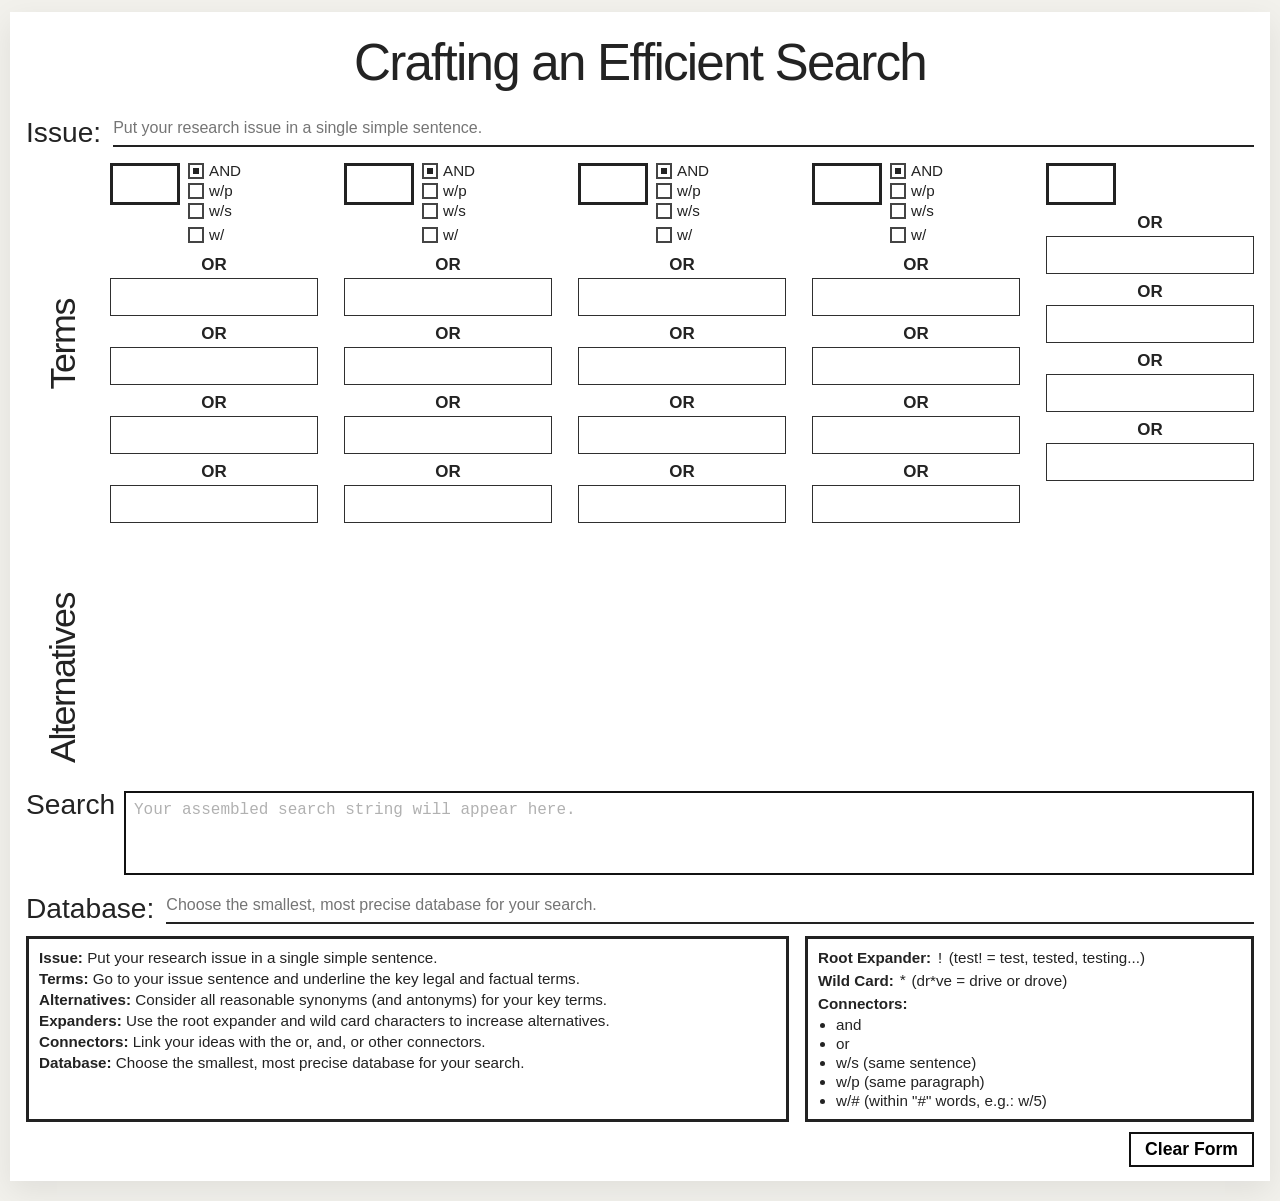
<file: index.html>
<!doctype html>
<html lang="en">
<head>
  <meta charset="utf-8" />
  <meta name="viewport" content="width=device-width, initial-scale=1" />
  <title>Crafting an Efficient Search</title>
  <meta name="description" content="Interactive recreation of the Crafting an Efficient Search worksheet." />
  <link rel="stylesheet" href="styles.css" />
</head>
<body>
  <main class="page" aria-label="Crafting an Efficient Search worksheet">
    <form id="worksheet" class="worksheet" autocomplete="off" spellcheck="false">
      <header class="title-row">
        <h1>Crafting an Efficient Search</h1>
      </header>

      <section class="line-field issue-field" aria-labelledby="issue-label">
        <label id="issue-label" for="issue">Issue:</label>
        <input id="issue" name="issue" type="text" placeholder="Put your research issue in a single simple sentence." />
      </section>

      <section class="builder" aria-label="Search terms and alternatives">
        <div class="builder__label builder__label--terms">Terms</div>

        <div class="columns" id="columns">
          <section class="column" aria-label="Column 1">
            <div class="term-row">
              <input id="c1-term" type="text" aria-label="Term 1" />
              <fieldset class="connector-group" data-active="AND" aria-label="Connector group 1">
                <legend class="sr-only">Connector group 1</legend>
                <label class="connector-option">
                  <input type="radio" name="connector1" value="AND" checked />
                  <span class="box"></span><span>AND</span>
                </label>
                <label class="connector-option">
                  <input type="radio" name="connector1" value="w/p" />
                  <span class="box"></span><span>w/p</span>
                </label>
                <label class="connector-option">
                  <input type="radio" name="connector1" value="w/s" />
                  <span class="box"></span><span>w/s</span>
                </label>
                <label class="connector-option connector-option--distance">
                  <input type="radio" name="connector1" value="w/#" />
                  <span class="box"></span><span>w/</span>
                  <input class="wcount" id="count1" type="number" min="1" step="1" inputmode="numeric" aria-label="Distance for connector group 1" placeholder="#" />
                </label>
              </fieldset>
            </div>
            <div class="alt-row"><span>OR</span><input id="c1-alt1" type="text" aria-label="Alternative 1.1" /></div>
            <div class="alt-row"><span>OR</span><input id="c1-alt2" type="text" aria-label="Alternative 1.2" /></div>
            <div class="alt-row"><span>OR</span><input id="c1-alt3" type="text" aria-label="Alternative 1.3" /></div>
            <div class="alt-row"><span>OR</span><input id="c1-alt4" type="text" aria-label="Alternative 1.4" /></div>
          </section>

          <section class="column" aria-label="Column 2">
            <div class="term-row">
              <input id="c2-term" type="text" aria-label="Term 2" />
              <fieldset class="connector-group" data-active="AND" aria-label="Connector group 2">
                <legend class="sr-only">Connector group 2</legend>
                <label class="connector-option"><input type="radio" name="connector2" value="AND" checked /><span class="box"></span><span>AND</span></label>
                <label class="connector-option"><input type="radio" name="connector2" value="w/p" /><span class="box"></span><span>w/p</span></label>
                <label class="connector-option"><input type="radio" name="connector2" value="w/s" /><span class="box"></span><span>w/s</span></label>
                <label class="connector-option connector-option--distance"><input type="radio" name="connector2" value="w/#" /><span class="box"></span><span>w/</span><input class="wcount" id="count2" type="number" min="1" step="1" inputmode="numeric" aria-label="Distance for connector group 2" placeholder="#" /></label>
              </fieldset>
            </div>
            <div class="alt-row"><span>OR</span><input id="c2-alt1" type="text" aria-label="Alternative 2.1" /></div>
            <div class="alt-row"><span>OR</span><input id="c2-alt2" type="text" aria-label="Alternative 2.2" /></div>
            <div class="alt-row"><span>OR</span><input id="c2-alt3" type="text" aria-label="Alternative 2.3" /></div>
            <div class="alt-row"><span>OR</span><input id="c2-alt4" type="text" aria-label="Alternative 2.4" /></div>
          </section>

          <section class="column" aria-label="Column 3">
            <div class="term-row">
              <input id="c3-term" type="text" aria-label="Term 3" />
              <fieldset class="connector-group" data-active="AND" aria-label="Connector group 3">
                <legend class="sr-only">Connector group 3</legend>
                <label class="connector-option"><input type="radio" name="connector3" value="AND" checked /><span class="box"></span><span>AND</span></label>
                <label class="connector-option"><input type="radio" name="connector3" value="w/p" /><span class="box"></span><span>w/p</span></label>
                <label class="connector-option"><input type="radio" name="connector3" value="w/s" /><span class="box"></span><span>w/s</span></label>
                <label class="connector-option connector-option--distance"><input type="radio" name="connector3" value="w/#" /><span class="box"></span><span>w/</span><input class="wcount" id="count3" type="number" min="1" step="1" inputmode="numeric" aria-label="Distance for connector group 3" placeholder="#" /></label>
              </fieldset>
            </div>
            <div class="alt-row"><span>OR</span><input id="c3-alt1" type="text" aria-label="Alternative 3.1" /></div>
            <div class="alt-row"><span>OR</span><input id="c3-alt2" type="text" aria-label="Alternative 3.2" /></div>
            <div class="alt-row"><span>OR</span><input id="c3-alt3" type="text" aria-label="Alternative 3.3" /></div>
            <div class="alt-row"><span>OR</span><input id="c3-alt4" type="text" aria-label="Alternative 3.4" /></div>
          </section>

          <section class="column" aria-label="Column 4">
            <div class="term-row">
              <input id="c4-term" type="text" aria-label="Term 4" />
              <fieldset class="connector-group" data-active="AND" aria-label="Connector group 4">
                <legend class="sr-only">Connector group 4</legend>
                <label class="connector-option"><input type="radio" name="connector4" value="AND" checked /><span class="box"></span><span>AND</span></label>
                <label class="connector-option"><input type="radio" name="connector4" value="w/p" /><span class="box"></span><span>w/p</span></label>
                <label class="connector-option"><input type="radio" name="connector4" value="w/s" /><span class="box"></span><span>w/s</span></label>
                <label class="connector-option connector-option--distance"><input type="radio" name="connector4" value="w/#" /><span class="box"></span><span>w/</span><input class="wcount" id="count4" type="number" min="1" step="1" inputmode="numeric" aria-label="Distance for connector group 4" placeholder="#" /></label>
              </fieldset>
            </div>
            <div class="alt-row"><span>OR</span><input id="c4-alt1" type="text" aria-label="Alternative 4.1" /></div>
            <div class="alt-row"><span>OR</span><input id="c4-alt2" type="text" aria-label="Alternative 4.2" /></div>
            <div class="alt-row"><span>OR</span><input id="c4-alt3" type="text" aria-label="Alternative 4.3" /></div>
            <div class="alt-row"><span>OR</span><input id="c4-alt4" type="text" aria-label="Alternative 4.4" /></div>
          </section>

          <section class="column" aria-label="Column 5">
            <div class="term-row term-row--single">
              <input id="c5-term" type="text" aria-label="Term 5" />
            </div>
            <div class="alt-row"><span>OR</span><input id="c5-alt1" type="text" aria-label="Alternative 5.1" /></div>
            <div class="alt-row"><span>OR</span><input id="c5-alt2" type="text" aria-label="Alternative 5.2" /></div>
            <div class="alt-row"><span>OR</span><input id="c5-alt3" type="text" aria-label="Alternative 5.3" /></div>
            <div class="alt-row"><span>OR</span><input id="c5-alt4" type="text" aria-label="Alternative 5.4" /></div>
          </section>
        </div>

        <div class="builder__label builder__label--alternatives">Alternatives</div>
      </section>

      <section class="search-section" aria-labelledby="search-label">
        <div class="search-label-wrap">
          <label id="search-label" class="search-label" for="searchOutput">Search</label>
        </div>
        <textarea id="searchOutput" readonly spellcheck="false" placeholder="Your assembled search string will appear here."></textarea>
      </section>

      <section class="line-field database-field" aria-labelledby="database-label">
        <label id="database-label" for="database">Database:</label>
        <input id="database" name="database" type="text" placeholder="Choose the smallest, most precise database for your search." />
      </section>

      <section class="help-grid" aria-label="Search strategy notes">
        <div class="help-box">
          <p><strong>Issue:</strong> Put your research issue in a single simple sentence.</p>
          <p><strong>Terms:</strong> Go to your issue sentence and underline the key legal and factual terms.</p>
          <p><strong>Alternatives:</strong> Consider all reasonable synonyms (and antonyms) for your key terms.</p>
          <p><strong>Expanders:</strong> Use the root expander and wild card characters to increase alternatives.</p>
          <p><strong>Connectors:</strong> Link your ideas with the or, and, or other connectors.</p>
          <p><strong>Database:</strong> Choose the smallest, most precise database for your search.</p>
        </div>

        <div class="help-box">
          <p><strong>Root Expander:</strong> <span class="mono">!</span> (test! = test, tested, testing...)</p>
          <p><strong>Wild Card:</strong> <span class="mono">*</span> (dr*ve = drive or drove)</p>
          <p><strong>Connectors:</strong></p>
          <ul>
            <li>and</li>
            <li>or</li>
            <li>w/s (same sentence)</li>
            <li>w/p (same paragraph)</li>
            <li>w/# (within "#" words, e.g.: w/5)</li>
          </ul>
        </div>
      </section>

      <div class="actions">
        <button id="clearForm" type="button">Clear Form</button>
      </div>
    </form>
  </main>

  <script src="script.js"></script>
</body>
</html>
</file>
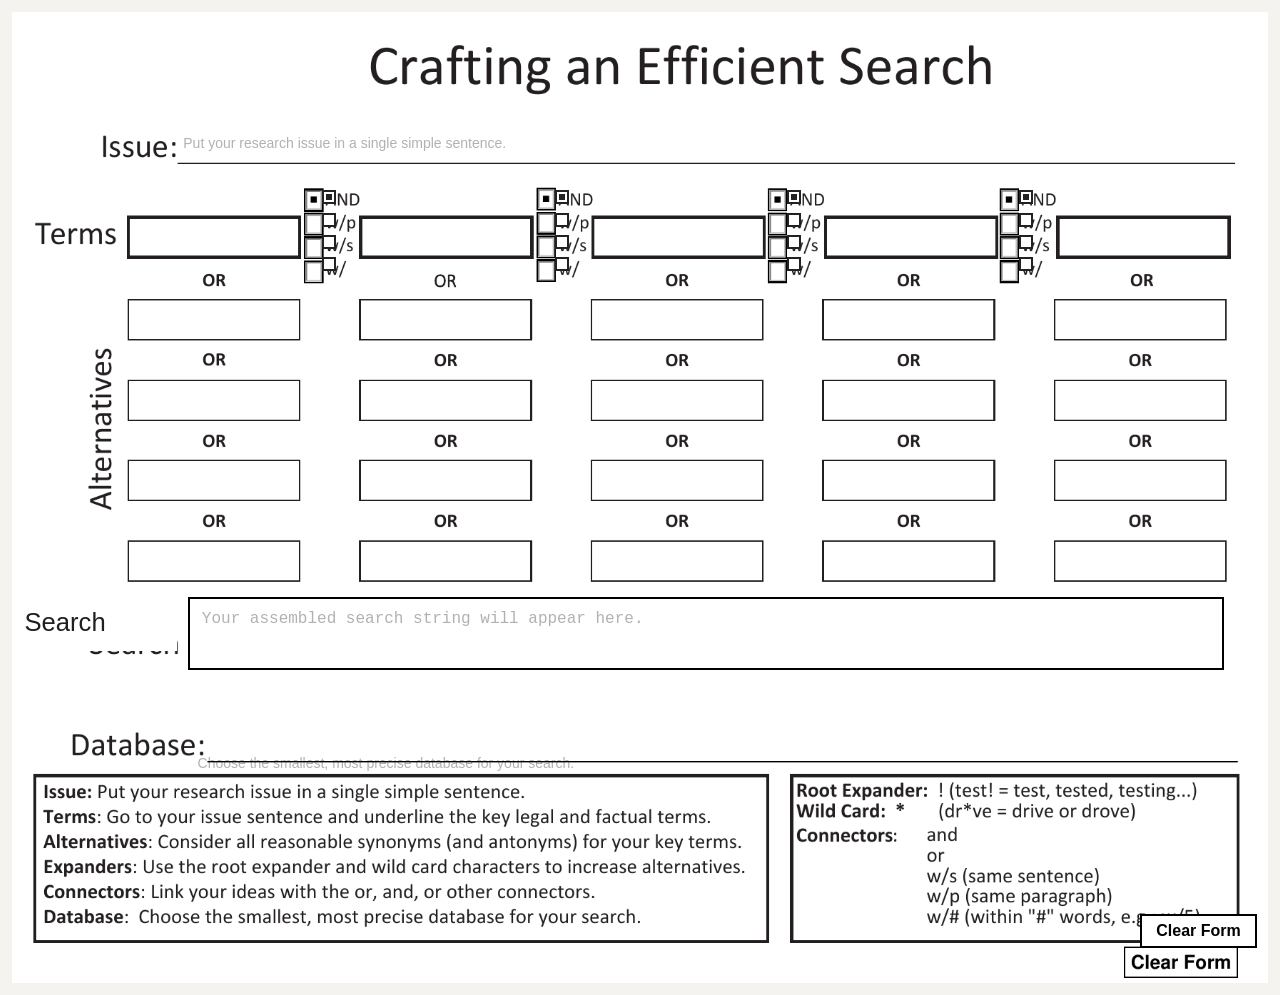
<file: search-template-site/index.html>
<!doctype html>
<html lang="en">
<head>
  <meta charset="utf-8" />
  <meta name="viewport" content="width=device-width, initial-scale=1" />
  <title>Crafting an Efficient Search</title>
  <meta name="description" content="Interactive recreation of the Crafting an Efficient Search worksheet." />
  <link rel="stylesheet" href="styles.css" />
</head>
<body>
  <main class="stage">
    <section class="sheet" id="sheet" aria-label="Crafting an Efficient Search worksheet">
      <img class="sheet__bg" src="assets/page-bg.png" alt="" aria-hidden="true" />
      <form id="worksheet" class="overlay" autocomplete="off" spellcheck="false"></form>
    </section>
  </main>

  <script src="script.js"></script>
</body>
</html>
</file>
<file: styles.css>
:root {
  --page-max: 1320px;
  --text: #232323;
  --line: #222;
  --muted: #7a7a7a;
  --paper: #fff;
  --bg: #f2f1ec;
}

* { box-sizing: border-box; }
html, body { margin: 0; padding: 0; background: var(--bg); color: var(--text); }
body {
  font-family: Arial, Helvetica, sans-serif;
  -webkit-font-smoothing: antialiased;
  text-rendering: optimizeLegibility;
}

.page {
  width: min(var(--page-max), calc(100vw - 20px));
  margin: 12px auto 20px;
  background: var(--paper);
  padding: 18px 16px 14px;
  box-shadow: 0 10px 30px rgba(0,0,0,.08);
}

.worksheet { margin: 0; }
.title-row h1 {
  margin: 6px 0 22px;
  text-align: center;
  font-size: clamp(2.1rem, 4vw, 3.35rem);
  font-weight: 400;
  letter-spacing: -0.035em;
  line-height: 1.05;
}

.line-field {
  display: grid;
  grid-template-columns: auto 1fr;
  align-items: end;
  gap: 12px;
}

.line-field label {
  font-size: clamp(1.65rem, 2.2vw, 2.05rem);
  line-height: 1;
  white-space: nowrap;
}

.line-field input {
  width: 100%;
  border: 0;
  border-bottom: 2px solid var(--line);
  border-radius: 0;
  padding: 7px 0 8px;
  background: transparent;
  font-size: 1rem;
  outline: none;
}

.issue-field { margin-bottom: 16px; }
.database-field { margin-top: 14px; }

.builder {
  display: grid;
  grid-template-columns: 76px 1fr;
  column-gap: 8px;
  align-items: start;
}

.builder__label {
  writing-mode: vertical-rl;
  transform: rotate(180deg);
  font-size: clamp(1.9rem, 2.8vw, 2.5rem);
  line-height: 1;
  font-weight: 400;
  align-self: center;
  justify-self: center;
  letter-spacing: -0.04em;
}

.builder__label--terms { margin-top: 4px; }
.builder__label--alternatives { margin-top: 70px; }

.columns {
  display: grid;
  grid-template-columns: repeat(5, minmax(170px, 1fr));
  gap: 0 26px;
  align-items: start;
}

.column { min-width: 0; }

.term-row {
  display: grid;
  grid-template-columns: minmax(0, 1fr) 130px;
  gap: 8px;
  align-items: start;
}

.term-row input[type="text"] {
  width: 100%;
  min-width: 0;
  height: 42px;
  padding: 8px 10px;
  border: 3px solid var(--line);
  background: #fff;
  font-size: 1rem;
  outline: none;
}

.connector-group {
  margin: 0;
  padding: 0;
  border: 0;
  min-width: 0;
  display: grid;
  gap: 4px;
  align-content: start;
}

.sr-only {
  position: absolute;
  width: 1px;
  height: 1px;
  padding: 0;
  margin: -1px;
  overflow: hidden;
  clip: rect(0, 0, 0, 0);
  white-space: nowrap;
  border: 0;
}

.connector-option {
  display: inline-grid;
  grid-template-columns: 16px auto;
  align-items: center;
  gap: 5px;
  font-size: 0.95rem;
  line-height: 1;
  cursor: pointer;
  white-space: nowrap;
  user-select: none;
}

.connector-option input[type="radio"] {
  position: absolute;
  opacity: 0;
  pointer-events: none;
}

.connector-option .box {
  width: 16px;
  height: 16px;
  border: 2px solid #444;
  background: #fff;
  display: inline-block;
  position: relative;
  flex: 0 0 auto;
}

.connector-option input[type="radio"]:checked + .box::after {
  content: "";
  position: absolute;
  inset: 3px;
  background: #222;
}

.connector-option--distance {
  grid-template-columns: 16px auto auto 34px;
}

.wcount {
  width: 34px;
  height: 24px;
  padding: 2px 4px;
  border: 1.8px solid #4b4b4b;
  border-radius: 0;
  background: #fff;
  font-size: 0.9rem;
  outline: none;
  opacity: 0;
  pointer-events: none;
  transition: opacity .15s ease;
}

.connector-group[data-active="w/#"] .wcount {
  opacity: 1;
  pointer-events: auto;
}

.alt-row {
  display: grid;
  justify-items: center;
  align-items: start;
  margin-top: 10px;
  row-gap: 4px;
}

.alt-row span {
  font-size: 1.06rem;
  font-weight: 700;
  line-height: 1;
}

.alt-row input {
  width: 100%;
  min-width: 0;
  height: 38px;
  padding: 7px 9px;
  border: 1.8px solid #2f2f2f;
  background: #fff;
  font-size: 0.96rem;
  outline: none;
}

.search-section {
  display: grid;
  grid-template-columns: 86px 1fr;
  gap: 12px;
  align-items: start;
  margin-top: 28px;
}

.search-label-wrap {
  min-height: 28px;
  display: flex;
  align-items: center;
  justify-content: flex-start;
}

.search-label {
  font-size: clamp(1.6rem, 2.2vw, 2.05rem);
  line-height: 1;
  transition: opacity .15s ease, transform .15s ease;
}

.search-section.has-output .search-label {
  opacity: 0;
  transform: translateX(-8px);
  pointer-events: none;
}

#searchOutput {
  width: 100%;
  min-height: 84px;
  border: 2px solid #111;
  border-radius: 0;
  background: #fff;
  padding: 7px 8px;
  font: 1rem/1.35 "SFMono-Regular", Consolas, "Liberation Mono", Menlo, monospace;
  resize: none;
  outline: none;
}

#searchOutput::placeholder { color: #b1b1b1; }

.help-grid {
  display: grid;
  grid-template-columns: 1.7fr 1fr;
  gap: 16px;
  margin-top: 12px;
}

.help-box {
  border: 3px solid #222;
  padding: 10px 10px 8px;
  background: #fff;
  font-size: 0.95rem;
}

.help-box p { margin: 0 0 4px; }
.help-box ul { margin: 4px 0 0 18px; padding: 0; }
.help-box li { margin-bottom: 2px; }

.mono { font-family: "SFMono-Regular", Consolas, "Liberation Mono", Menlo, monospace; }

.actions {
  display: flex;
  justify-content: flex-end;
  margin-top: 10px;
}

#clearForm {
  border: 2px solid #111;
  background: #fff;
  font-size: 1.1rem;
  font-weight: 700;
  padding: 5px 14px;
  cursor: pointer;
}

#clearForm:hover { background: #fafafa; }

@media (max-width: 1220px) {
  .page { width: calc(100vw - 14px); }
  .columns { grid-template-columns: repeat(5, minmax(156px, 1fr)); gap: 0 18px; }
  .term-row { grid-template-columns: minmax(0, 1fr) 122px; }
}

@media (max-width: 980px) {
  .builder,
  .search-section,
  .line-field,
  .help-grid {
    grid-template-columns: 1fr;
  }

  .builder__label {
    writing-mode: horizontal-tb;
    transform: none;
    margin: 0 0 6px;
    justify-self: start;
  }

  .columns {
    grid-template-columns: 1fr;
    gap: 16px;
  }

  .term-row { grid-template-columns: minmax(0, 1fr) 130px; }
  .search-label-wrap { min-height: 0; }
  .search-section.has-output .search-label { opacity: 1; transform: none; }
}
</file>
<file: search-template-site/styles.css>
:root {
  --canvas-width: min(1760px, calc(100vw - 24px));
  --page-bg: #f4f3ef;
  --ink: #1f1f1f;
  --black: #000;
}

* { box-sizing: border-box; }
html, body {
  margin: 0;
  min-height: 100%;
  background: var(--page-bg);
  color: var(--ink);
}
body {
  font-family: Arial, Helvetica, sans-serif;
  -webkit-font-smoothing: antialiased;
  text-rendering: optimizeLegibility;
}

.stage {
  min-height: 100vh;
  display: flex;
  justify-content: center;
  align-items: flex-start;
  padding: 12px;
}

.sheet {
  position: relative;
  width: var(--canvas-width);
  aspect-ratio: 1760 / 1360;
  margin: 0 auto;
}

.sheet__bg {
  display: block;
  width: 100%;
  height: 100%;
  user-select: none;
  pointer-events: none;
}

.overlay {
  position: absolute;
  inset: 0;
}

.field {
  position: absolute;
}

.field input,
.field textarea,
.field button {
  font: inherit;
}

.transparent-input {
  width: 100%;
  height: 100%;
  border: 0;
  outline: none;
  background: transparent;
  color: var(--ink);
  padding: 0;
  margin: 0;
  resize: none;
}

.transparent-input::placeholder {
  color: rgba(31, 31, 31, 0.35);
}

.issue-field input,
.database-field input {
  font-size: clamp(14px, 1.05vw, 18px);
}

.term-input,
.alt-input {
  font-size: clamp(14px, 0.92vw, 18px);
}

.issue-field {
  left: 13.3%;
  top: 8.3%;
  width: 84.2%;
  height: 4.1%;
}

.database-field {
  left: 6.0%;
  top: 78.1%;
  width: 92.5%;
  height: 4.0%;
}

.search-wrap {
  left: 0;
  top: 59.8%;
  width: 100%;
  height: 8.6%;
}

.search-cover {
  position: absolute;
  left: 0.4%;
  top: 16%;
  width: 12.7%;
  height: 54%;
  background: #fff;
  pointer-events: none;
}

.search-label {
  position: absolute;
  left: 1.0%;
  top: 21%;
  font-size: clamp(22px, 2vw, 30px);
  color: var(--ink);
  line-height: 1;
  z-index: 1;
  transition: opacity 0.15s ease;
}

.search-wrap.is-filled .search-label {
  opacity: 0;
}

#searchOutput {
  position: absolute;
  left: 14.0%;
  top: 5%;
  width: 82.5%;
  height: 88%;
  border: 2px solid var(--black);
  border-radius: 0;
  background: #fff;
  padding: 10px 12px;
  color: var(--ink);
  font: 16px/1.35 "SFMono-Regular", Consolas, "Liberation Mono", Menlo, monospace;
  resize: none;
  outline: none;
}

#searchOutput::placeholder { color: rgba(31,31,31,.35); }

.clear-button {
  position: absolute;
  right: 0.9%;
  top: 92.9%;
  border: 2px solid var(--black);
  background: #fff;
  padding: 7px 14px;
  font-size: 16px;
  font-weight: 700;
  line-height: 1;
  cursor: pointer;
}

.clear-button:hover,
.clear-button:focus-visible {
  background: #f0f0f0;
}

.term-box {
  position: absolute;
  width: 13.86%;
  height: 4.48%;
}

.term-box input {
  width: 100%;
  height: 100%;
  background: transparent;
  border: 0;
  padding: 1.1% 1.0% 0;
  color: var(--ink);
  outline: none;
}

.alt-box {
  position: absolute;
  width: 13.75%;
  height: 4.0%;
}

.alt-box input {
  width: 100%;
  height: 100%;
  background: transparent;
  border: 0;
  padding: 0.8% 1.0% 0;
  color: var(--ink);
  outline: none;
}

.connector-group {
  position: absolute;
  width: 5.0%;
  height: 8.2%;
  display: grid;
  grid-template-rows: repeat(4, 1fr);
  align-items: start;
  justify-items: start;
  pointer-events: auto;
  border: 0;
  margin: 0;
  padding: 0;
  min-inline-size: 0;
}

.connector-option {
  display: inline-flex;
  align-items: center;
  justify-content: flex-start;
  gap: 0.15rem;
  cursor: pointer;
  line-height: 1;
  width: 100%;
}

.connector-option input {
  position: absolute;
  opacity: 0;
  inset: 0 auto auto 0;
  width: 0;
  height: 0;
}

.connector-square {
  width: clamp(14px, 1vw, 18px);
  height: clamp(14px, 1vw, 18px);
  border: 2px solid #222;
  background: #fff;
  display: inline-grid;
  place-items: center;
  flex: 0 0 auto;
}

.connector-square::after {
  content: '';
  width: 6px;
  height: 6px;
  background: #222;
  opacity: 0;
}

.connector-option input:checked + .connector-square::after {
  opacity: 1;
}

.connector-text {
  font-size: clamp(11px, 0.85vw, 14px);
  color: var(--ink);
  user-select: none;
}

.wcount {
  width: clamp(20px, 1.4vw, 28px);
  height: clamp(18px, 1.4vw, 24px);
  border: 2px solid #222;
  background: #fff;
  padding: 0 2px;
  margin-left: 2px;
  font-size: clamp(11px, 0.8vw, 14px);
  text-align: center;
  outline: none;
}

.connector-group[data-active="w/#"] .wcount {
  display: inline-block;
}

.connector-group .wcount {
  display: none;
}

.input-shell {
  position: absolute;
  inset: 0;
}

input:focus-visible,
textarea:focus-visible,
button:focus-visible {
  outline: 3px solid rgba(0, 102, 204, 0.35);
  outline-offset: 2px;
}

.sr-only {
  position: absolute;
  width: 1px;
  height: 1px;
  padding: 0;
  margin: -1px;
  overflow: hidden;
  clip: rect(0, 0, 0, 0);
  white-space: nowrap;
  border: 0;
}

@media (max-width: 900px) {
  .stage { padding: 6px; }
  .sheet { width: 100%; }
}

@media print {
  body { background: #fff; }
  .stage { padding: 0; }
  .sheet { width: 100%; }
  .clear-button { display: none; }
}
</file>
